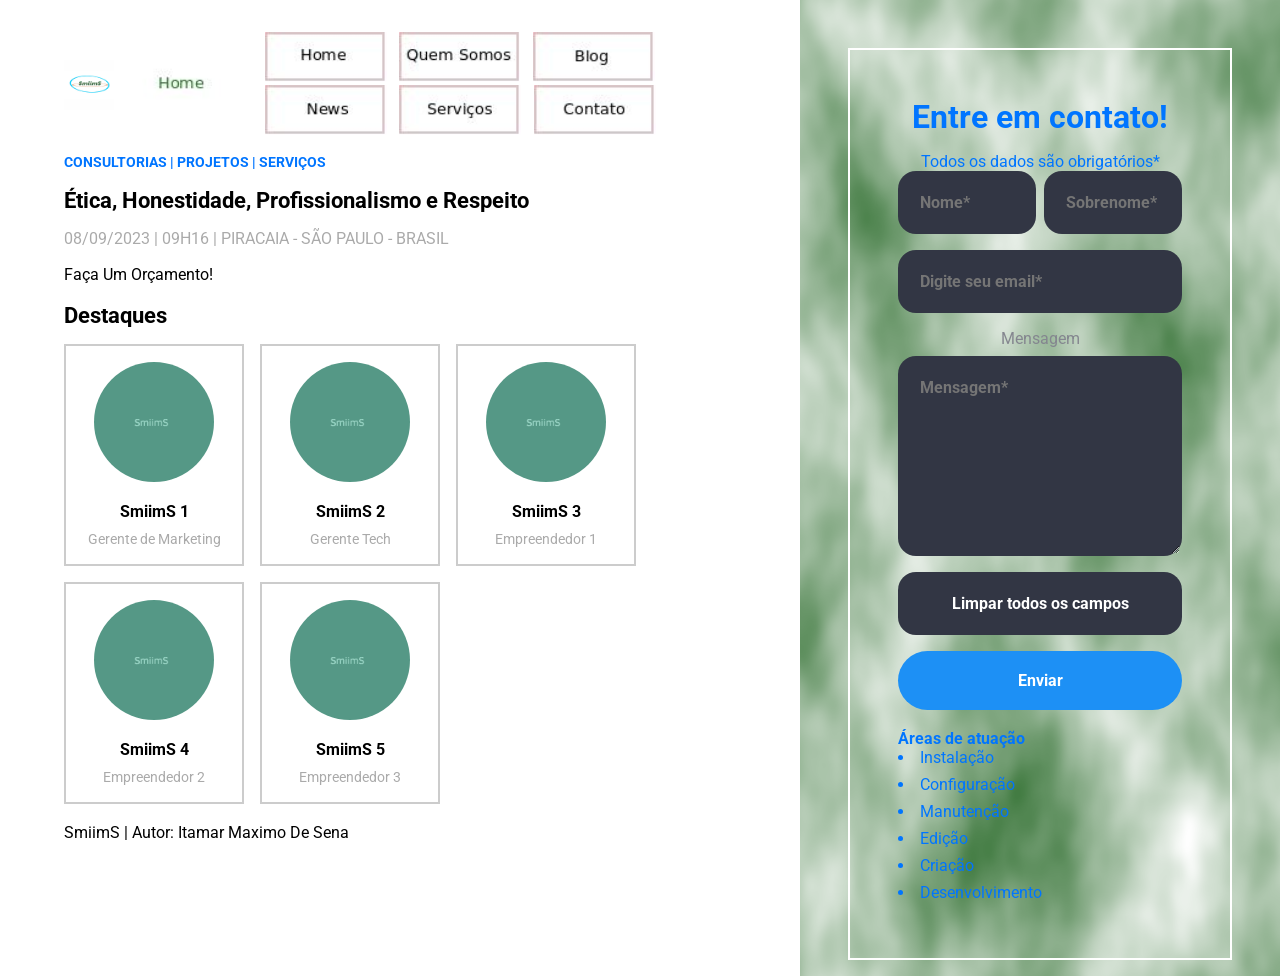
<file: index.html>
<!DOCTYPE html>
<html lang="en">
<head>
    <meta charset="UTF-8">
    <meta http-equiv="X-UA-Compatible" content="IE=edge" />
    <meta name="viewport" content="width=device-width, initial-scale=1.0">
    <title>SmiimS</title>
    <!--google fonts-->
    <link rel="preconnect" href="https://fonts.googleapis.com">
    <link rel="preconnect" href="https://fonts.gstatic.com" crossorigin>
    <link href="https://fonts.googleapis.com/css2?family=Roboto:ital,wght@0,100;0,300;0,400;0,500;0,700;0,900;1,100;1,300;1,400;1,500;1,700;1,900&display=swap" rel="stylesheet">
    <script src="javascript/app.js" async defer></script>
   

    <!--Chamando o css-->
    <link rel="stylesheet" href="css/styles.css">
</head>
<body>
    <div id="about-container">
        <div id="brand">
            <img src="./img/logo.jpg" alt="SmiimS">
            <div><img src="img/home.jpeg" alt=""></div>
            <div id="menu_pgs">
                
                <nav id="nav_menu">
                    <a id="padding" href="index.html"><img src="img/img_home.jpeg"/></a>
                    <a id="padding" href="quem_somos.html"><img src="img/img_quem_somos.jpeg"/></a>
                    <a id="padding" href="blog.html"><img src="img/img_blog.jpeg"/></a>
                    <a id="padding" href="news.html"><img src="img/img_news.jpeg"/></a>
                    <a id="padding" href="servicos.html"><img src="img/img_servicos.jpeg"/></a>
                    <a id="padding" href="contato.html"><img src="img/img_contato.jpeg"/></a>
                </nav>
                
            </div>
        </div>
        <p id="exclusive">Consultorias | Projetos | Serviços</p>
        <h2>Ética, Honestidade,  Profissionalismo e Respeito</h2>
        <p id="date"> 08/09/2023 | 09h16 | Piracaia - São Paulo - Brasil</p>
        <p id="description">Faça Um Orçamento!</p>
        <h4>Destaques</h4>
        <div id="users-container">
            <div class="user-card">
                <img src="img/user_1.jpg" alt="SmiimS 1">
                <p class="user-name">SmiimS 1</p>
                <p class="user-role">Gerente de Marketing</p>
            </div>
            <div class="user-card">
                <img src="img/user_2.jpg" alt="SmiimS 2">
                <p class="user-name">SmiimS 2</p>
                <p class="user-role">Gerente  Tech</p>
            </div>
            <div class="user-card">
                <img src="img/user_3.jpg" alt="SmiimS 3">
                <p class="user-name">SmiimS 3</p>
                <p class="user-role">Empreendedor 1</p>
            </div>
            <div class="user-card">
                <img src="img/user_3.jpg" alt="SmiimS 4">
                <p class="user-name">SmiimS 4</p>
                <p class="user-role">Empreendedor 2</p>
            </div>
            <div class="user-card">
                <img src="img/user_3.jpg" alt="SmiimS 5">
                <p class="user-name">SmiimS 5</p>
                <p class="user-role">Empreendedor 3</p>
            </div>
            
        </div>
        <div>
        <br>
        <footer><p>SmiimS | Autor: Itamar Maximo De Sena</p></footer> 
        <br>
        </div>
    </div>
    
      
    
    <div id="form-container">
        <div id="form-inner">
            <h3>Entre em contato!</h3>
            <p>Todos os dados são obrigatórios*</p>
            <form action="https://formsubmit.co/ajax/----@----.--.--"
            method="POST" data-form >
                <div id="name-container">
                    <input type="text" name="nome" id="nome" placeholder="Nome*" required/>
                    <input type="text" name="lastname" id="lastname" placeholder="Sobrenome*" required/>
                </div>
                <input type="email" name="email" id="email" placeholder="Digite seu email*" required/>
                <label for="mensagem">Mensagem</label>
                <textarea name="mensagem" id="mensagem" placeholder="Mensagem*" required></textarea>
                <input type="reset" name="limpar" value="Limpar todos os campos">
                <button type="submit" data-button>Enviar</button>
            </form>
            <br>
            <div id="benefits">
                <h4>Áreas de atuação</h4>
                <ul>
                    <li>Instalação</li>
                    <li>Configuração</li>
                    <li>Manutenção</li>
                    <li>Edição</li>
                    <li>Criação</li>
                    <li>Desenvolvimento</li>
                </ul>


            </div>



        </div>

    </div> 
</body>
</html>
</file>
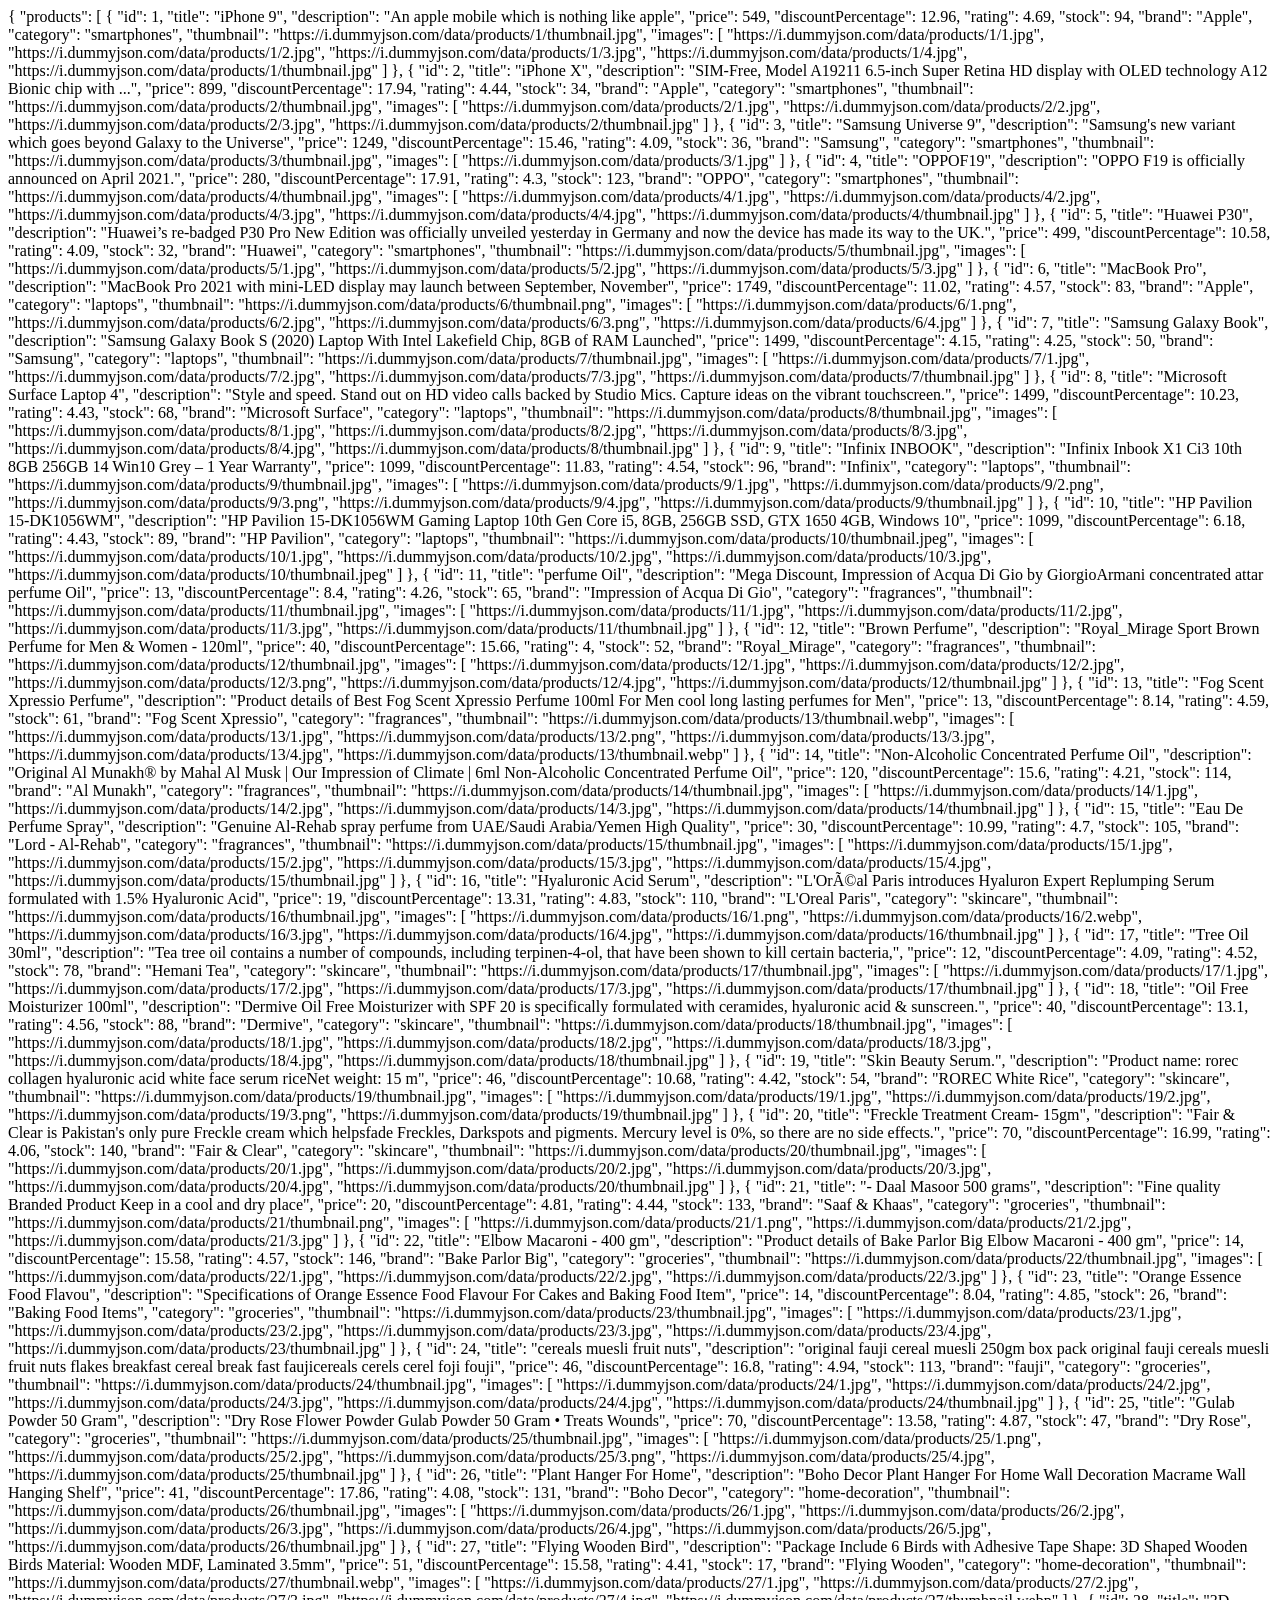
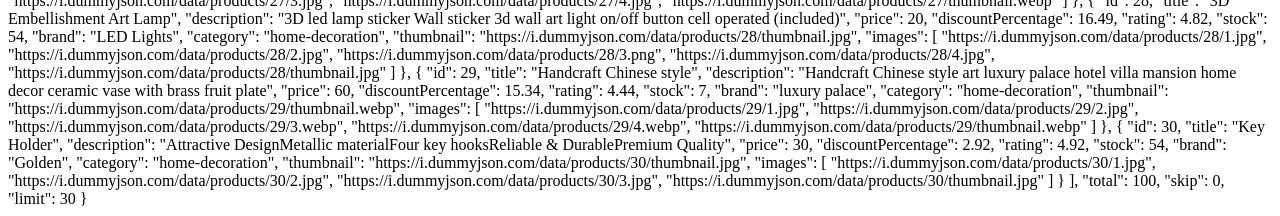
<file: .devcontainer/index.html>
<!DOCTYPE html>
<html lang="en">
<head>
    <meta charset="UTF-8">
    <meta name="viewport" content="width=device-width, initial-scale=1.0">
    <title>Document</title>
</head>
<body>
    {
        "products": [
            {
                "id": 1,
                "title": "iPhone 9",
                "description": "An apple mobile which is nothing like apple",
                "price": 549,
                "discountPercentage": 12.96,
                "rating": 4.69,
                "stock": 94,
                "brand": "Apple",
                "category": "smartphones",
                "thumbnail": "https://i.dummyjson.com/data/products/1/thumbnail.jpg",
                "images": [
                    "https://i.dummyjson.com/data/products/1/1.jpg",
                    "https://i.dummyjson.com/data/products/1/2.jpg",
                    "https://i.dummyjson.com/data/products/1/3.jpg",
                    "https://i.dummyjson.com/data/products/1/4.jpg",
                    "https://i.dummyjson.com/data/products/1/thumbnail.jpg"
                ]
            },
            {
                "id": 2,
                "title": "iPhone X",
                "description": "SIM-Free, Model A19211 6.5-inch Super Retina HD display with OLED technology A12 Bionic chip with ...",
                "price": 899,
                "discountPercentage": 17.94,
                "rating": 4.44,
                "stock": 34,
                "brand": "Apple",
                "category": "smartphones",
                "thumbnail": "https://i.dummyjson.com/data/products/2/thumbnail.jpg",
                "images": [
                    "https://i.dummyjson.com/data/products/2/1.jpg",
                    "https://i.dummyjson.com/data/products/2/2.jpg",
                    "https://i.dummyjson.com/data/products/2/3.jpg",
                    "https://i.dummyjson.com/data/products/2/thumbnail.jpg"
                ]
            },
            {
                "id": 3,
                "title": "Samsung Universe 9",
                "description": "Samsung's new variant which goes beyond Galaxy to the Universe",
                "price": 1249,
                "discountPercentage": 15.46,
                "rating": 4.09,
                "stock": 36,
                "brand": "Samsung",
                "category": "smartphones",
                "thumbnail": "https://i.dummyjson.com/data/products/3/thumbnail.jpg",
                "images": [
                    "https://i.dummyjson.com/data/products/3/1.jpg"
                ]
            },
            {
                "id": 4,
                "title": "OPPOF19",
                "description": "OPPO F19 is officially announced on April 2021.",
                "price": 280,
                "discountPercentage": 17.91,
                "rating": 4.3,
                "stock": 123,
                "brand": "OPPO",
                "category": "smartphones",
                "thumbnail": "https://i.dummyjson.com/data/products/4/thumbnail.jpg",
                "images": [
                    "https://i.dummyjson.com/data/products/4/1.jpg",
                    "https://i.dummyjson.com/data/products/4/2.jpg",
                    "https://i.dummyjson.com/data/products/4/3.jpg",
                    "https://i.dummyjson.com/data/products/4/4.jpg",
                    "https://i.dummyjson.com/data/products/4/thumbnail.jpg"
                ]
            },
            {
                "id": 5,
                "title": "Huawei P30",
                "description": "Huawei’s re-badged P30 Pro New Edition was officially unveiled yesterday in Germany and now the device has made its way to the UK.",
                "price": 499,
                "discountPercentage": 10.58,
                "rating": 4.09,
                "stock": 32,
                "brand": "Huawei",
                "category": "smartphones",
                "thumbnail": "https://i.dummyjson.com/data/products/5/thumbnail.jpg",
                "images": [
                    "https://i.dummyjson.com/data/products/5/1.jpg",
                    "https://i.dummyjson.com/data/products/5/2.jpg",
                    "https://i.dummyjson.com/data/products/5/3.jpg"
                ]
            },
            {
                "id": 6,
                "title": "MacBook Pro",
                "description": "MacBook Pro 2021 with mini-LED display may launch between September, November",
                "price": 1749,
                "discountPercentage": 11.02,
                "rating": 4.57,
                "stock": 83,
                "brand": "Apple",
                "category": "laptops",
                "thumbnail": "https://i.dummyjson.com/data/products/6/thumbnail.png",
                "images": [
                    "https://i.dummyjson.com/data/products/6/1.png",
                    "https://i.dummyjson.com/data/products/6/2.jpg",
                    "https://i.dummyjson.com/data/products/6/3.png",
                    "https://i.dummyjson.com/data/products/6/4.jpg"
                ]
            },
            {
                "id": 7,
                "title": "Samsung Galaxy Book",
                "description": "Samsung Galaxy Book S (2020) Laptop With Intel Lakefield Chip, 8GB of RAM Launched",
                "price": 1499,
                "discountPercentage": 4.15,
                "rating": 4.25,
                "stock": 50,
                "brand": "Samsung",
                "category": "laptops",
                "thumbnail": "https://i.dummyjson.com/data/products/7/thumbnail.jpg",
                "images": [
                    "https://i.dummyjson.com/data/products/7/1.jpg",
                    "https://i.dummyjson.com/data/products/7/2.jpg",
                    "https://i.dummyjson.com/data/products/7/3.jpg",
                    "https://i.dummyjson.com/data/products/7/thumbnail.jpg"
                ]
            },
            {
                "id": 8,
                "title": "Microsoft Surface Laptop 4",
                "description": "Style and speed. Stand out on HD video calls backed by Studio Mics. Capture ideas on the vibrant touchscreen.",
                "price": 1499,
                "discountPercentage": 10.23,
                "rating": 4.43,
                "stock": 68,
                "brand": "Microsoft Surface",
                "category": "laptops",
                "thumbnail": "https://i.dummyjson.com/data/products/8/thumbnail.jpg",
                "images": [
                    "https://i.dummyjson.com/data/products/8/1.jpg",
                    "https://i.dummyjson.com/data/products/8/2.jpg",
                    "https://i.dummyjson.com/data/products/8/3.jpg",
                    "https://i.dummyjson.com/data/products/8/4.jpg",
                    "https://i.dummyjson.com/data/products/8/thumbnail.jpg"
                ]
            },
            {
                "id": 9,
                "title": "Infinix INBOOK",
                "description": "Infinix Inbook X1 Ci3 10th 8GB 256GB 14 Win10 Grey – 1 Year Warranty",
                "price": 1099,
                "discountPercentage": 11.83,
                "rating": 4.54,
                "stock": 96,
                "brand": "Infinix",
                "category": "laptops",
                "thumbnail": "https://i.dummyjson.com/data/products/9/thumbnail.jpg",
                "images": [
                    "https://i.dummyjson.com/data/products/9/1.jpg",
                    "https://i.dummyjson.com/data/products/9/2.png",
                    "https://i.dummyjson.com/data/products/9/3.png",
                    "https://i.dummyjson.com/data/products/9/4.jpg",
                    "https://i.dummyjson.com/data/products/9/thumbnail.jpg"
                ]
            },
            {
                "id": 10,
                "title": "HP Pavilion 15-DK1056WM",
                "description": "HP Pavilion 15-DK1056WM Gaming Laptop 10th Gen Core i5, 8GB, 256GB SSD, GTX 1650 4GB, Windows 10",
                "price": 1099,
                "discountPercentage": 6.18,
                "rating": 4.43,
                "stock": 89,
                "brand": "HP Pavilion",
                "category": "laptops",
                "thumbnail": "https://i.dummyjson.com/data/products/10/thumbnail.jpeg",
                "images": [
                    "https://i.dummyjson.com/data/products/10/1.jpg",
                    "https://i.dummyjson.com/data/products/10/2.jpg",
                    "https://i.dummyjson.com/data/products/10/3.jpg",
                    "https://i.dummyjson.com/data/products/10/thumbnail.jpeg"
                ]
            },
            {
                "id": 11,
                "title": "perfume Oil",
                "description": "Mega Discount, Impression of Acqua Di Gio by GiorgioArmani concentrated attar perfume Oil",
                "price": 13,
                "discountPercentage": 8.4,
                "rating": 4.26,
                "stock": 65,
                "brand": "Impression of Acqua Di Gio",
                "category": "fragrances",
                "thumbnail": "https://i.dummyjson.com/data/products/11/thumbnail.jpg",
                "images": [
                    "https://i.dummyjson.com/data/products/11/1.jpg",
                    "https://i.dummyjson.com/data/products/11/2.jpg",
                    "https://i.dummyjson.com/data/products/11/3.jpg",
                    "https://i.dummyjson.com/data/products/11/thumbnail.jpg"
                ]
            },
            {
                "id": 12,
                "title": "Brown Perfume",
                "description": "Royal_Mirage Sport Brown Perfume for Men & Women - 120ml",
                "price": 40,
                "discountPercentage": 15.66,
                "rating": 4,
                "stock": 52,
                "brand": "Royal_Mirage",
                "category": "fragrances",
                "thumbnail": "https://i.dummyjson.com/data/products/12/thumbnail.jpg",
                "images": [
                    "https://i.dummyjson.com/data/products/12/1.jpg",
                    "https://i.dummyjson.com/data/products/12/2.jpg",
                    "https://i.dummyjson.com/data/products/12/3.png",
                    "https://i.dummyjson.com/data/products/12/4.jpg",
                    "https://i.dummyjson.com/data/products/12/thumbnail.jpg"
                ]
            },
            {
                "id": 13,
                "title": "Fog Scent Xpressio Perfume",
                "description": "Product details of Best Fog Scent Xpressio Perfume 100ml For Men cool long lasting perfumes for Men",
                "price": 13,
                "discountPercentage": 8.14,
                "rating": 4.59,
                "stock": 61,
                "brand": "Fog Scent Xpressio",
                "category": "fragrances",
                "thumbnail": "https://i.dummyjson.com/data/products/13/thumbnail.webp",
                "images": [
                    "https://i.dummyjson.com/data/products/13/1.jpg",
                    "https://i.dummyjson.com/data/products/13/2.png",
                    "https://i.dummyjson.com/data/products/13/3.jpg",
                    "https://i.dummyjson.com/data/products/13/4.jpg",
                    "https://i.dummyjson.com/data/products/13/thumbnail.webp"
                ]
            },
            {
                "id": 14,
                "title": "Non-Alcoholic Concentrated Perfume Oil",
                "description": "Original Al Munakh® by Mahal Al Musk | Our Impression of Climate | 6ml Non-Alcoholic Concentrated Perfume Oil",
                "price": 120,
                "discountPercentage": 15.6,
                "rating": 4.21,
                "stock": 114,
                "brand": "Al Munakh",
                "category": "fragrances",
                "thumbnail": "https://i.dummyjson.com/data/products/14/thumbnail.jpg",
                "images": [
                    "https://i.dummyjson.com/data/products/14/1.jpg",
                    "https://i.dummyjson.com/data/products/14/2.jpg",
                    "https://i.dummyjson.com/data/products/14/3.jpg",
                    "https://i.dummyjson.com/data/products/14/thumbnail.jpg"
                ]
            },
            {
                "id": 15,
                "title": "Eau De Perfume Spray",
                "description": "Genuine  Al-Rehab spray perfume from UAE/Saudi Arabia/Yemen High Quality",
                "price": 30,
                "discountPercentage": 10.99,
                "rating": 4.7,
                "stock": 105,
                "brand": "Lord - Al-Rehab",
                "category": "fragrances",
                "thumbnail": "https://i.dummyjson.com/data/products/15/thumbnail.jpg",
                "images": [
                    "https://i.dummyjson.com/data/products/15/1.jpg",
                    "https://i.dummyjson.com/data/products/15/2.jpg",
                    "https://i.dummyjson.com/data/products/15/3.jpg",
                    "https://i.dummyjson.com/data/products/15/4.jpg",
                    "https://i.dummyjson.com/data/products/15/thumbnail.jpg"
                ]
            },
            {
                "id": 16,
                "title": "Hyaluronic Acid Serum",
                "description": "L'OrÃ©al Paris introduces Hyaluron Expert Replumping Serum formulated with 1.5% Hyaluronic Acid",
                "price": 19,
                "discountPercentage": 13.31,
                "rating": 4.83,
                "stock": 110,
                "brand": "L'Oreal Paris",
                "category": "skincare",
                "thumbnail": "https://i.dummyjson.com/data/products/16/thumbnail.jpg",
                "images": [
                    "https://i.dummyjson.com/data/products/16/1.png",
                    "https://i.dummyjson.com/data/products/16/2.webp",
                    "https://i.dummyjson.com/data/products/16/3.jpg",
                    "https://i.dummyjson.com/data/products/16/4.jpg",
                    "https://i.dummyjson.com/data/products/16/thumbnail.jpg"
                ]
            },
            {
                "id": 17,
                "title": "Tree Oil 30ml",
                "description": "Tea tree oil contains a number of compounds, including terpinen-4-ol, that have been shown to kill certain bacteria,",
                "price": 12,
                "discountPercentage": 4.09,
                "rating": 4.52,
                "stock": 78,
                "brand": "Hemani Tea",
                "category": "skincare",
                "thumbnail": "https://i.dummyjson.com/data/products/17/thumbnail.jpg",
                "images": [
                    "https://i.dummyjson.com/data/products/17/1.jpg",
                    "https://i.dummyjson.com/data/products/17/2.jpg",
                    "https://i.dummyjson.com/data/products/17/3.jpg",
                    "https://i.dummyjson.com/data/products/17/thumbnail.jpg"
                ]
            },
            {
                "id": 18,
                "title": "Oil Free Moisturizer 100ml",
                "description": "Dermive Oil Free Moisturizer with SPF 20 is specifically formulated with ceramides, hyaluronic acid & sunscreen.",
                "price": 40,
                "discountPercentage": 13.1,
                "rating": 4.56,
                "stock": 88,
                "brand": "Dermive",
                "category": "skincare",
                "thumbnail": "https://i.dummyjson.com/data/products/18/thumbnail.jpg",
                "images": [
                    "https://i.dummyjson.com/data/products/18/1.jpg",
                    "https://i.dummyjson.com/data/products/18/2.jpg",
                    "https://i.dummyjson.com/data/products/18/3.jpg",
                    "https://i.dummyjson.com/data/products/18/4.jpg",
                    "https://i.dummyjson.com/data/products/18/thumbnail.jpg"
                ]
            },
            {
                "id": 19,
                "title": "Skin Beauty Serum.",
                "description": "Product name: rorec collagen hyaluronic acid white face serum riceNet weight: 15 m",
                "price": 46,
                "discountPercentage": 10.68,
                "rating": 4.42,
                "stock": 54,
                "brand": "ROREC White Rice",
                "category": "skincare",
                "thumbnail": "https://i.dummyjson.com/data/products/19/thumbnail.jpg",
                "images": [
                    "https://i.dummyjson.com/data/products/19/1.jpg",
                    "https://i.dummyjson.com/data/products/19/2.jpg",
                    "https://i.dummyjson.com/data/products/19/3.png",
                    "https://i.dummyjson.com/data/products/19/thumbnail.jpg"
                ]
            },
            {
                "id": 20,
                "title": "Freckle Treatment Cream- 15gm",
                "description": "Fair & Clear is Pakistan's only pure Freckle cream which helpsfade Freckles, Darkspots and pigments. Mercury level is 0%, so there are no side effects.",
                "price": 70,
                "discountPercentage": 16.99,
                "rating": 4.06,
                "stock": 140,
                "brand": "Fair & Clear",
                "category": "skincare",
                "thumbnail": "https://i.dummyjson.com/data/products/20/thumbnail.jpg",
                "images": [
                    "https://i.dummyjson.com/data/products/20/1.jpg",
                    "https://i.dummyjson.com/data/products/20/2.jpg",
                    "https://i.dummyjson.com/data/products/20/3.jpg",
                    "https://i.dummyjson.com/data/products/20/4.jpg",
                    "https://i.dummyjson.com/data/products/20/thumbnail.jpg"
                ]
            },
            {
                "id": 21,
                "title": "- Daal Masoor 500 grams",
                "description": "Fine quality Branded Product Keep in a cool and dry place",
                "price": 20,
                "discountPercentage": 4.81,
                "rating": 4.44,
                "stock": 133,
                "brand": "Saaf & Khaas",
                "category": "groceries",
                "thumbnail": "https://i.dummyjson.com/data/products/21/thumbnail.png",
                "images": [
                    "https://i.dummyjson.com/data/products/21/1.png",
                    "https://i.dummyjson.com/data/products/21/2.jpg",
                    "https://i.dummyjson.com/data/products/21/3.jpg"
                ]
            },
            {
                "id": 22,
                "title": "Elbow Macaroni - 400 gm",
                "description": "Product details of Bake Parlor Big Elbow Macaroni - 400 gm",
                "price": 14,
                "discountPercentage": 15.58,
                "rating": 4.57,
                "stock": 146,
                "brand": "Bake Parlor Big",
                "category": "groceries",
                "thumbnail": "https://i.dummyjson.com/data/products/22/thumbnail.jpg",
                "images": [
                    "https://i.dummyjson.com/data/products/22/1.jpg",
                    "https://i.dummyjson.com/data/products/22/2.jpg",
                    "https://i.dummyjson.com/data/products/22/3.jpg"
                ]
            },
            {
                "id": 23,
                "title": "Orange Essence Food Flavou",
                "description": "Specifications of Orange Essence Food Flavour For Cakes and Baking Food Item",
                "price": 14,
                "discountPercentage": 8.04,
                "rating": 4.85,
                "stock": 26,
                "brand": "Baking Food Items",
                "category": "groceries",
                "thumbnail": "https://i.dummyjson.com/data/products/23/thumbnail.jpg",
                "images": [
                    "https://i.dummyjson.com/data/products/23/1.jpg",
                    "https://i.dummyjson.com/data/products/23/2.jpg",
                    "https://i.dummyjson.com/data/products/23/3.jpg",
                    "https://i.dummyjson.com/data/products/23/4.jpg",
                    "https://i.dummyjson.com/data/products/23/thumbnail.jpg"
                ]
            },
            {
                "id": 24,
                "title": "cereals muesli fruit nuts",
                "description": "original fauji cereal muesli 250gm box pack original fauji cereals muesli fruit nuts flakes breakfast cereal break fast faujicereals cerels cerel foji fouji",
                "price": 46,
                "discountPercentage": 16.8,
                "rating": 4.94,
                "stock": 113,
                "brand": "fauji",
                "category": "groceries",
                "thumbnail": "https://i.dummyjson.com/data/products/24/thumbnail.jpg",
                "images": [
                    "https://i.dummyjson.com/data/products/24/1.jpg",
                    "https://i.dummyjson.com/data/products/24/2.jpg",
                    "https://i.dummyjson.com/data/products/24/3.jpg",
                    "https://i.dummyjson.com/data/products/24/4.jpg",
                    "https://i.dummyjson.com/data/products/24/thumbnail.jpg"
                ]
            },
            {
                "id": 25,
                "title": "Gulab Powder 50 Gram",
                "description": "Dry Rose Flower Powder Gulab Powder 50 Gram • Treats Wounds",
                "price": 70,
                "discountPercentage": 13.58,
                "rating": 4.87,
                "stock": 47,
                "brand": "Dry Rose",
                "category": "groceries",
                "thumbnail": "https://i.dummyjson.com/data/products/25/thumbnail.jpg",
                "images": [
                    "https://i.dummyjson.com/data/products/25/1.png",
                    "https://i.dummyjson.com/data/products/25/2.jpg",
                    "https://i.dummyjson.com/data/products/25/3.png",
                    "https://i.dummyjson.com/data/products/25/4.jpg",
                    "https://i.dummyjson.com/data/products/25/thumbnail.jpg"
                ]
            },
            {
                "id": 26,
                "title": "Plant Hanger For Home",
                "description": "Boho Decor Plant Hanger For Home Wall Decoration Macrame Wall Hanging Shelf",
                "price": 41,
                "discountPercentage": 17.86,
                "rating": 4.08,
                "stock": 131,
                "brand": "Boho Decor",
                "category": "home-decoration",
                "thumbnail": "https://i.dummyjson.com/data/products/26/thumbnail.jpg",
                "images": [
                    "https://i.dummyjson.com/data/products/26/1.jpg",
                    "https://i.dummyjson.com/data/products/26/2.jpg",
                    "https://i.dummyjson.com/data/products/26/3.jpg",
                    "https://i.dummyjson.com/data/products/26/4.jpg",
                    "https://i.dummyjson.com/data/products/26/5.jpg",
                    "https://i.dummyjson.com/data/products/26/thumbnail.jpg"
                ]
            },
            {
                "id": 27,
                "title": "Flying Wooden Bird",
                "description": "Package Include 6 Birds with Adhesive Tape Shape: 3D Shaped Wooden Birds Material: Wooden MDF, Laminated 3.5mm",
                "price": 51,
                "discountPercentage": 15.58,
                "rating": 4.41,
                "stock": 17,
                "brand": "Flying Wooden",
                "category": "home-decoration",
                "thumbnail": "https://i.dummyjson.com/data/products/27/thumbnail.webp",
                "images": [
                    "https://i.dummyjson.com/data/products/27/1.jpg",
                    "https://i.dummyjson.com/data/products/27/2.jpg",
                    "https://i.dummyjson.com/data/products/27/3.jpg",
                    "https://i.dummyjson.com/data/products/27/4.jpg",
                    "https://i.dummyjson.com/data/products/27/thumbnail.webp"
                ]
            },
            {
                "id": 28,
                "title": "3D Embellishment Art Lamp",
                "description": "3D led lamp sticker Wall sticker 3d wall art light on/off button  cell operated (included)",
                "price": 20,
                "discountPercentage": 16.49,
                "rating": 4.82,
                "stock": 54,
                "brand": "LED Lights",
                "category": "home-decoration",
                "thumbnail": "https://i.dummyjson.com/data/products/28/thumbnail.jpg",
                "images": [
                    "https://i.dummyjson.com/data/products/28/1.jpg",
                    "https://i.dummyjson.com/data/products/28/2.jpg",
                    "https://i.dummyjson.com/data/products/28/3.png",
                    "https://i.dummyjson.com/data/products/28/4.jpg",
                    "https://i.dummyjson.com/data/products/28/thumbnail.jpg"
                ]
            },
            {
                "id": 29,
                "title": "Handcraft Chinese style",
                "description": "Handcraft Chinese style art luxury palace hotel villa mansion home decor ceramic vase with brass fruit plate",
                "price": 60,
                "discountPercentage": 15.34,
                "rating": 4.44,
                "stock": 7,
                "brand": "luxury palace",
                "category": "home-decoration",
                "thumbnail": "https://i.dummyjson.com/data/products/29/thumbnail.webp",
                "images": [
                    "https://i.dummyjson.com/data/products/29/1.jpg",
                    "https://i.dummyjson.com/data/products/29/2.jpg",
                    "https://i.dummyjson.com/data/products/29/3.webp",
                    "https://i.dummyjson.com/data/products/29/4.webp",
                    "https://i.dummyjson.com/data/products/29/thumbnail.webp"
                ]
            },
            {
                "id": 30,
                "title": "Key Holder",
                "description": "Attractive DesignMetallic materialFour key hooksReliable & DurablePremium Quality",
                "price": 30,
                "discountPercentage": 2.92,
                "rating": 4.92,
                "stock": 54,
                "brand": "Golden",
                "category": "home-decoration",
                "thumbnail": "https://i.dummyjson.com/data/products/30/thumbnail.jpg",
                "images": [
                    "https://i.dummyjson.com/data/products/30/1.jpg",
                    "https://i.dummyjson.com/data/products/30/2.jpg",
                    "https://i.dummyjson.com/data/products/30/3.jpg",
                    "https://i.dummyjson.com/data/products/30/thumbnail.jpg"
                ]
            }
        ],
        "total": 100,
        "skip": 0,
        "limit": 30
    }
    
</body>
</html>
</file>
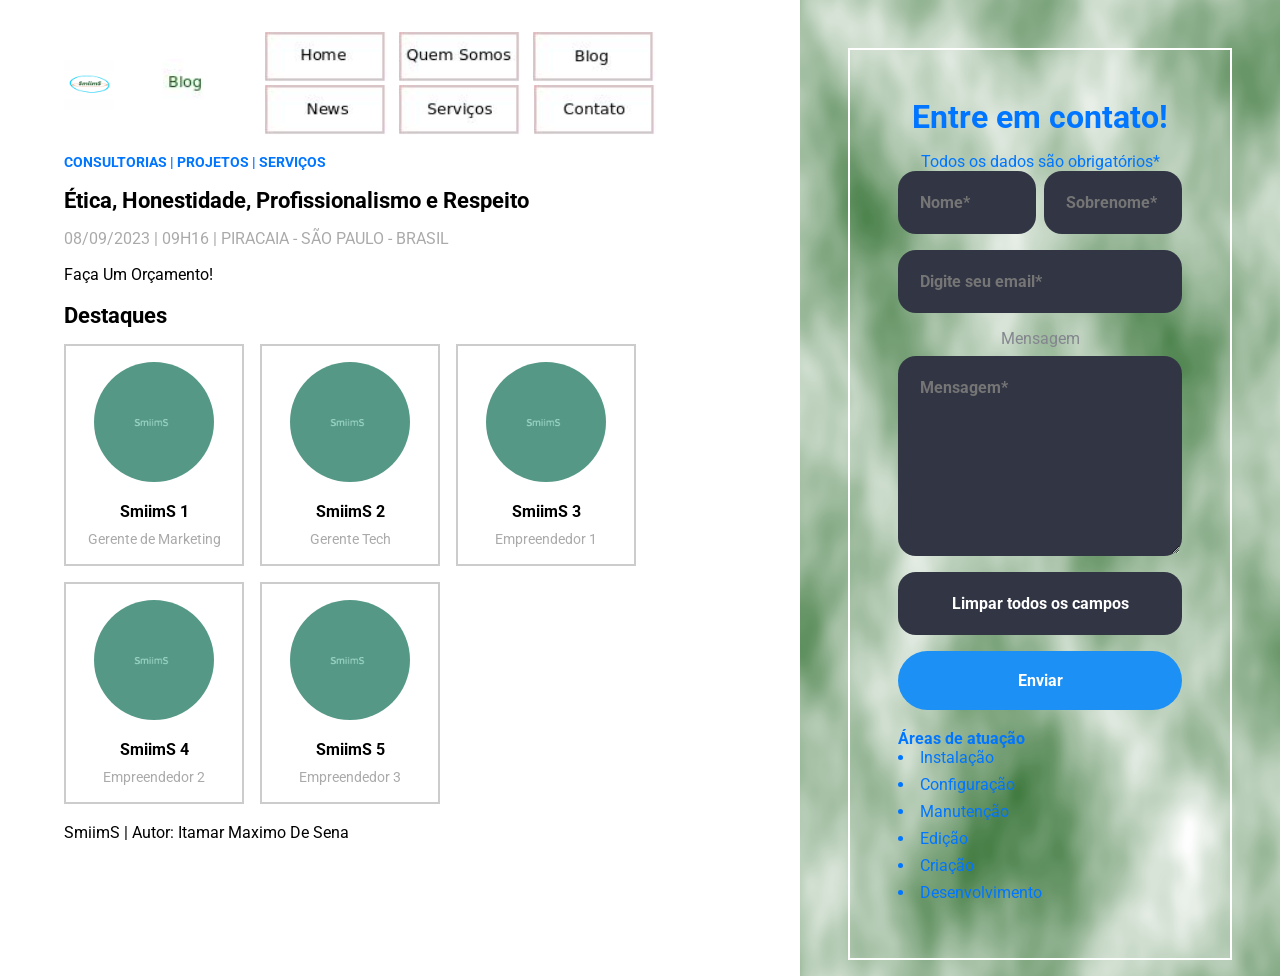
<file: blog.html>
<!DOCTYPE html>
<html lang="en">
<head>
    <meta charset="UTF-8">
    <meta http-equiv="X-UA-Compatible" content="IE=edge" />
    <meta name="viewport" content="width=device-width, initial-scale=1.0">
    <title>SmiimS</title>
    <!--google fonts-->
    <link rel="preconnect" href="https://fonts.googleapis.com">
    <link rel="preconnect" href="https://fonts.gstatic.com" crossorigin>
    <link href="https://fonts.googleapis.com/css2?family=Roboto:ital,wght@0,100;0,300;0,400;0,500;0,700;0,900;1,100;1,300;1,400;1,500;1,700;1,900&display=swap" rel="stylesheet">
    <script src="javascript/app.js" defer></script>
   

    <!--Chamando o css-->
    <link rel="stylesheet" href="css/styles.css">
</head>
<body>
    <div id="about-container">
        <div id="brand">
            <img src="./img/logo.jpg" alt="SmiimS">
            <div><img src="img/blog.jpeg" alt=""></div>
            <div id="menu_pgs">
                
                <nav id="nav_menu">
                    <a id="padding" href="index.html"><img src="img/img_home.jpeg"/></a>
                    <a id="padding" href="quem_somos.html"><img src="img/img_quem_somos.jpeg"/></a>
                    <a id="padding" href="blog.html"><img src="img/img_blog.jpeg"/></a>
                    <a id="padding" href="news.html"><img src="img/img_news.jpeg"/></a>
                    <a id="padding" href="servicos.html"><img src="img/img_servicos.jpeg"/></a>
                    <a id="padding" href="contato.html"><img src="img/img_contato.jpeg"/></a>
                </nav>
                
            </div>
        </div>
        <p id="exclusive">Consultorias | Projetos | Serviços</p>
        <h2>Ética, Honestidade,  Profissionalismo e Respeito</h2>
        <p id="date"> 08/09/2023 | 09h16 | Piracaia - São Paulo - Brasil</p>
        <p id="description">Faça Um Orçamento!</p>
        <h4>Destaques</h4>
        <div id="users-container">
            <div class="user-card">
                <img src="img/user_1.jpg" alt="SmiimS 1">
                <p class="user-name">SmiimS 1</p>
                <p class="user-role">Gerente de Marketing</p>
            </div>
            <div class="user-card">
                <img src="img/user_2.jpg" alt="SmiimS 2">
                <p class="user-name">SmiimS 2</p>
                <p class="user-role">Gerente  Tech</p>
            </div>
            <div class="user-card">
                <img src="img/user_3.jpg" alt="SmiimS 3">
                <p class="user-name">SmiimS 3</p>
                <p class="user-role">Empreendedor 1</p>
            </div>
            <div class="user-card">
                <img src="img/user_3.jpg" alt="SmiimS 4">
                <p class="user-name">SmiimS 4</p>
                <p class="user-role">Empreendedor 2</p>
            </div>
            <div class="user-card">
                <img src="img/user_3.jpg" alt="SmiimS 5">
                <p class="user-name">SmiimS 5</p>
                <p class="user-role">Empreendedor 3</p>
            </div>
            
        </div>
        <div>
          <br>
          <footer><p>SmiimS | Autor: Itamar Maximo De Sena</p></footer> 
          <br>
          </div> 
    </div>
    
      
    
    <div id="form-container">
        <div id="form-inner">
            <h3>Entre em contato!</h3>
            <p>Todos os dados são obrigatórios*</p>
            <form action="https://formsubmit.co/ajax/smiims@smiims.com.br"
            method="POST" data-form >
                <div id="name-container">
                    <input type="text" name="nome" id="nome" placeholder="Nome*" required/>
                    <input type="text" name="lastname" id="lastname" placeholder="Sobrenome*" required/>
                </div>
                <input type="email" name="email" id="email" placeholder="Digite seu email*" required/>
                <label for="mensagem">Mensagem</label>
                <textarea name="mensagem" id="mensagem" placeholder="Mensagem*" required></textarea>
                <input type="reset" name="limpar" value="Limpar todos os campos">
                <button type="submit" data-button>Enviar</button>
                
            </form>
            <br>
            <div id="benefits">
                <h4>Áreas de atuação</h4>
                <ul>
                    <li>Instalação</li>
                    <li>Configuração</li>
                    <li>Manutenção</li>
                    <li>Edição</li>
                    <li>Criação</li>
                    <li>Desenvolvimento</li>
                </ul>


            </div>



        </div>

    </div> 
</body>
</html>
</file>
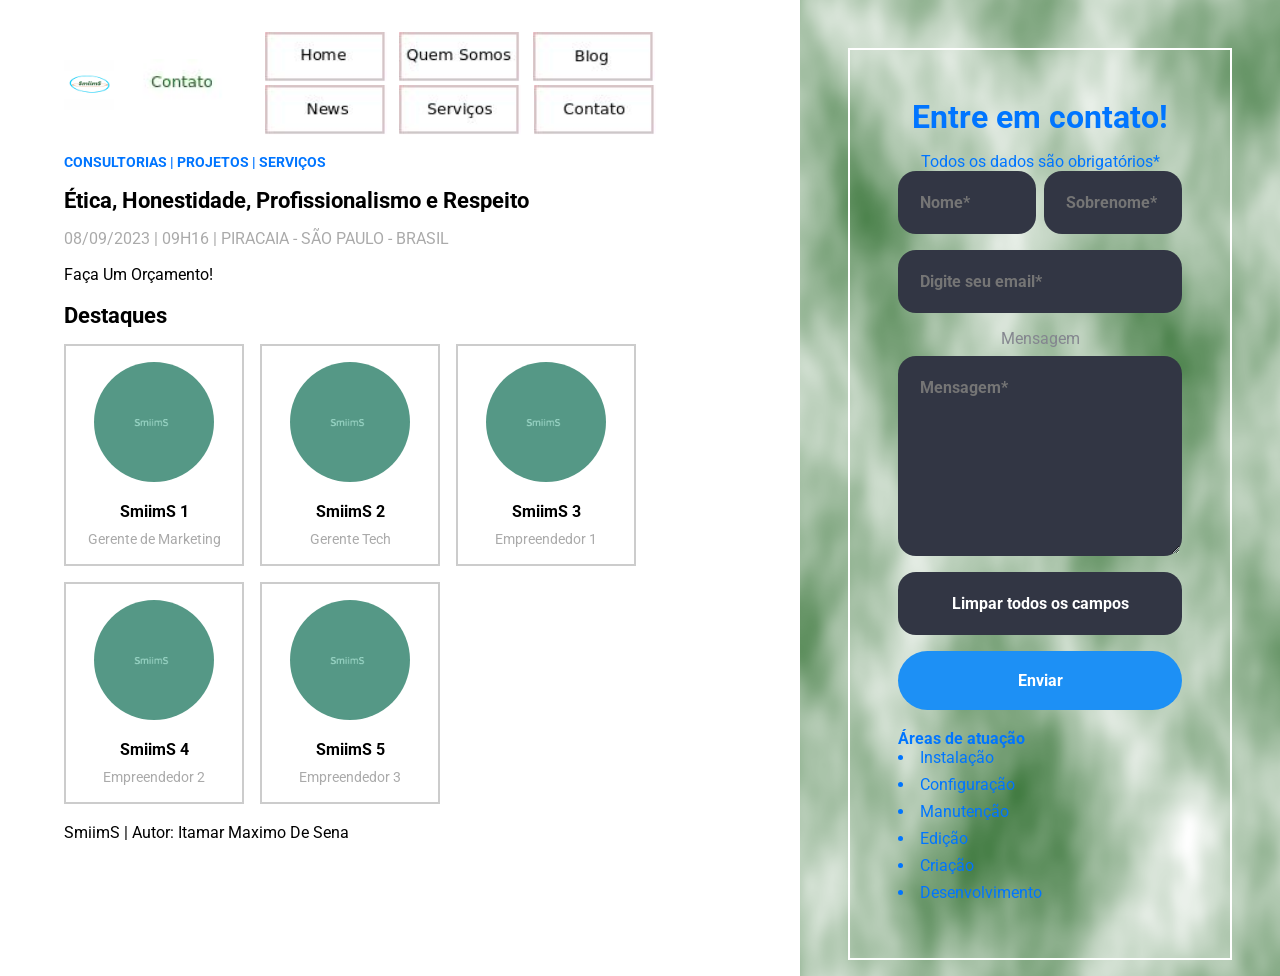
<file: contato.html>
<!DOCTYPE html>
<html lang="en">
<head>
    <meta charset="UTF-8">
    <meta http-equiv="X-UA-Compatible" content="IE=edge" />
    <meta name="viewport" content="width=device-width, initial-scale=1.0">
    <title>SmiimS</title>
    <!--google fonts-->
    <link rel="preconnect" href="https://fonts.googleapis.com">
    <link rel="preconnect" href="https://fonts.gstatic.com" crossorigin>
    <link href="https://fonts.googleapis.com/css2?family=Roboto:ital,wght@0,100;0,300;0,400;0,500;0,700;0,900;1,100;1,300;1,400;1,500;1,700;1,900&display=swap" rel="stylesheet">
    <script src="javascript/app.js" defer></script>
   

    <!--Chamando o css-->
    <link rel="stylesheet" href="css/styles.css">
</head>
<body>
    <div id="about-container">
        <div id="brand">
            <img src="./img/logo.jpg" alt="SmiimS">
            <div><img src="img/contato.jpeg" alt=""></div>
            <div id="menu_pgs">
                
                <nav id="nav_menu">
                    <a id="padding" href="index.html"><img src="img/img_home.jpeg"/></a>
                    <a id="padding" href="quem_somos.html"><img src="img/img_quem_somos.jpeg"/></a>
                    <a id="padding" href="blog.html"><img src="img/img_blog.jpeg"/></a>
                    <a id="padding" href="news.html"><img src="img/img_news.jpeg"/></a>
                    <a id="padding" href="servicos.html"><img src="img/img_servicos.jpeg"/></a>
                    <a id="padding" href="contato.html"><img src="img/img_contato.jpeg"/></a>
                </nav>
                
            </div>
        </div>
        <p id="exclusive">Consultorias | Projetos | Serviços</p>
        <h2>Ética, Honestidade,  Profissionalismo e Respeito</h2>
        <p id="date"> 08/09/2023 | 09h16 | Piracaia - São Paulo - Brasil</p>
        <p id="description">Faça Um Orçamento!</p>
        <h4>Destaques</h4>
        <div id="users-container">
            <div class="user-card">
                <img src="img/user_1.jpg" alt="SmiimS 1">
                <p class="user-name">SmiimS 1</p>
                <p class="user-role">Gerente de Marketing</p>
            </div>
            <div class="user-card">
                <img src="img/user_2.jpg" alt="SmiimS 2">
                <p class="user-name">SmiimS 2</p>
                <p class="user-role">Gerente  Tech</p>
            </div>
            <div class="user-card">
                <img src="img/user_3.jpg" alt="SmiimS 3">
                <p class="user-name">SmiimS 3</p>
                <p class="user-role">Empreendedor 1</p>
            </div>
            <div class="user-card">
                <img src="img/user_3.jpg" alt="SmiimS 4">
                <p class="user-name">SmiimS 4</p>
                <p class="user-role">Empreendedor 2</p>
            </div>
            <div class="user-card">
                <img src="img/user_3.jpg" alt="SmiimS 5">
                <p class="user-name">SmiimS 5</p>
                <p class="user-role">Empreendedor 3</p>
            </div>
            
        </div>
        <div>
          <br>
          <footer><p>SmiimS | Autor: Itamar Maximo De Sena</p></footer> 
          <br>
          </div> 
    </div>
    
      
    
    <div id="form-container">
        <div id="form-inner">
            <h3>Entre em contato!</h3>
            <p>Todos os dados são obrigatórios*</p>
            <form action="https://formsubmit.co/ajax/smiims@smiims.com.br"
            method="POST" data-form >
                <div id="name-container">
                    <input type="text" name="nome" id="nome" placeholder="Nome*" required/>
                    <input type="text" name="lastname" id="lastname" placeholder="Sobrenome*" required/>
                </div>
                <input type="email" name="email" id="email" placeholder="Digite seu email*" required/>
                <label for="mensagem">Mensagem</label>
                <textarea name="mensagem" id="mensagem" placeholder="Mensagem*" required></textarea>
                <input type="reset" name="limpar" value="Limpar todos os campos">
                <button type="submit" data-button>Enviar</button>
                
            </form>
            <br>
            <div id="benefits">
                <h4>Áreas de atuação</h4>
                <ul>
                    <li>Instalação</li>
                    <li>Configuração</li>
                    <li>Manutenção</li>
                    <li>Edição</li>
                    <li>Criação</li>
                    <li>Desenvolvimento</li>
                </ul>


            </div>



        </div>

    </div> 
</body>
</html>
</file>
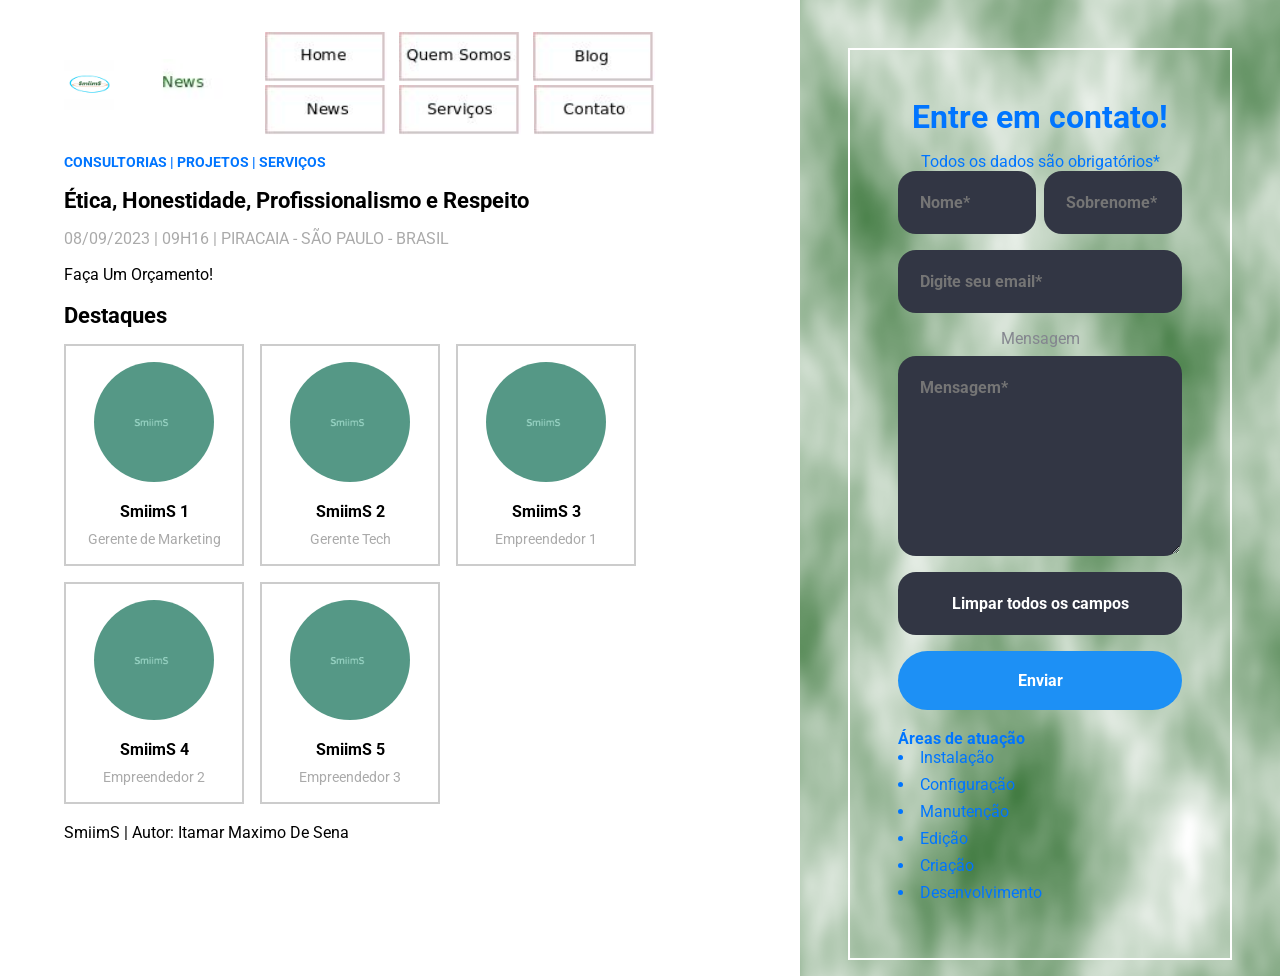
<file: news.html>
<!DOCTYPE html>
<html lang="en">
<head>
    <meta charset="UTF-8">
    <meta http-equiv="X-UA-Compatible" content="IE=edge" />
    <meta name="viewport" content="width=device-width, initial-scale=1.0">
    <title>SmiimS</title>
    <!--google fonts-->
    <link rel="preconnect" href="https://fonts.googleapis.com">
    <link rel="preconnect" href="https://fonts.gstatic.com" crossorigin>
    <link href="https://fonts.googleapis.com/css2?family=Roboto:ital,wght@0,100;0,300;0,400;0,500;0,700;0,900;1,100;1,300;1,400;1,500;1,700;1,900&display=swap" rel="stylesheet">
    <script src="javascript/app.js" defer></script>
   

    <!--Chamando o css-->
    <link rel="stylesheet" href="css/styles.css">
</head>
<body>
    <div id="about-container">
        <div id="brand">
            <img src="./img/logo.jpg" alt="SmiimS">
            <div><img src="img/News.jpeg" alt=""></div>
            <div id="menu_pgs">
                
                <nav id="nav_menu">
                    <a id="padding" href="index.html"><img src="img/img_home.jpeg"/></a>
                    <a id="padding" href="quem_somos.html"><img src="img/img_quem_somos.jpeg"/></a>
                    <a id="padding" href="blog.html"><img src="img/img_blog.jpeg"/></a>
                    <a id="padding" href="news.html"><img src="img/img_news.jpeg"/></a>
                    <a id="padding" href="servicos.html"><img src="img/img_servicos.jpeg"/></a>
                    <a id="padding" href="contato.html"><img src="img/img_contato.jpeg"/></a>
                </nav>
                
            </div>
        </div>
        <p id="exclusive">Consultorias | Projetos | Serviços</p>
        <h2>Ética, Honestidade,  Profissionalismo e Respeito</h2>
        <p id="date"> 08/09/2023 | 09h16 | Piracaia - São Paulo - Brasil</p>
        <p id="description">Faça Um Orçamento!</p>
        <h4>Destaques</h4>
        <div id="users-container">
            <div class="user-card">
                <img src="img/user_1.jpg" alt="SmiimS 1">
                <p class="user-name">SmiimS 1</p>
                <p class="user-role">Gerente de Marketing</p>
            </div>
            <div class="user-card">
                <img src="img/user_2.jpg" alt="SmiimS 2">
                <p class="user-name">SmiimS 2</p>
                <p class="user-role">Gerente  Tech</p>
            </div>
            <div class="user-card">
                <img src="img/user_3.jpg" alt="SmiimS 3">
                <p class="user-name">SmiimS 3</p>
                <p class="user-role">Empreendedor 1</p>
            </div>
            <div class="user-card">
                <img src="img/user_3.jpg" alt="SmiimS 4">
                <p class="user-name">SmiimS 4</p>
                <p class="user-role">Empreendedor 2</p>
            </div>
            <div class="user-card">
                <img src="img/user_3.jpg" alt="SmiimS 5">
                <p class="user-name">SmiimS 5</p>
                <p class="user-role">Empreendedor 3</p>
            </div>
            
        </div>
        <div>
          <br>
          <footer><p>SmiimS | Autor: Itamar Maximo De Sena</p></footer> 
          <br>
          </div> 
    </div>
    
      
    
    <div id="form-container">
        <div id="form-inner">
            <h3>Entre em contato!</h3>
            <p>Todos os dados são obrigatórios*</p>
            <form action="https://formsubmit.co/ajax/smiims@smiims.com.br"
            method="POST" data-form >
                <div id="name-container">
                    <input type="text" name="nome" id="nome" placeholder="Nome*" required/>
                    <input type="text" name="lastname" id="lastname" placeholder="Sobrenome*" required/>
                </div>
                <input type="email" name="email" id="email" placeholder="Digite seu email*" required/>
                <label for="mensagem">Mensagem</label>
                <textarea name="mensagem" id="mensagem" placeholder="Mensagem*" required></textarea>
                <input type="reset" name="limpar" value="Limpar todos os campos">
                <button type="submit" data-button>Enviar</button>
                
            </form>
            <br>
            <div id="benefits">
                <h4>Áreas de atuação</h4>
                <ul>
                    <li>Instalação</li>
                    <li>Configuração</li>
                    <li>Manutenção</li>
                    <li>Edição</li>
                    <li>Criação</li>
                    <li>Desenvolvimento</li>
                </ul>


            </div>



        </div>

    </div> 
</body>
</html>
</file>
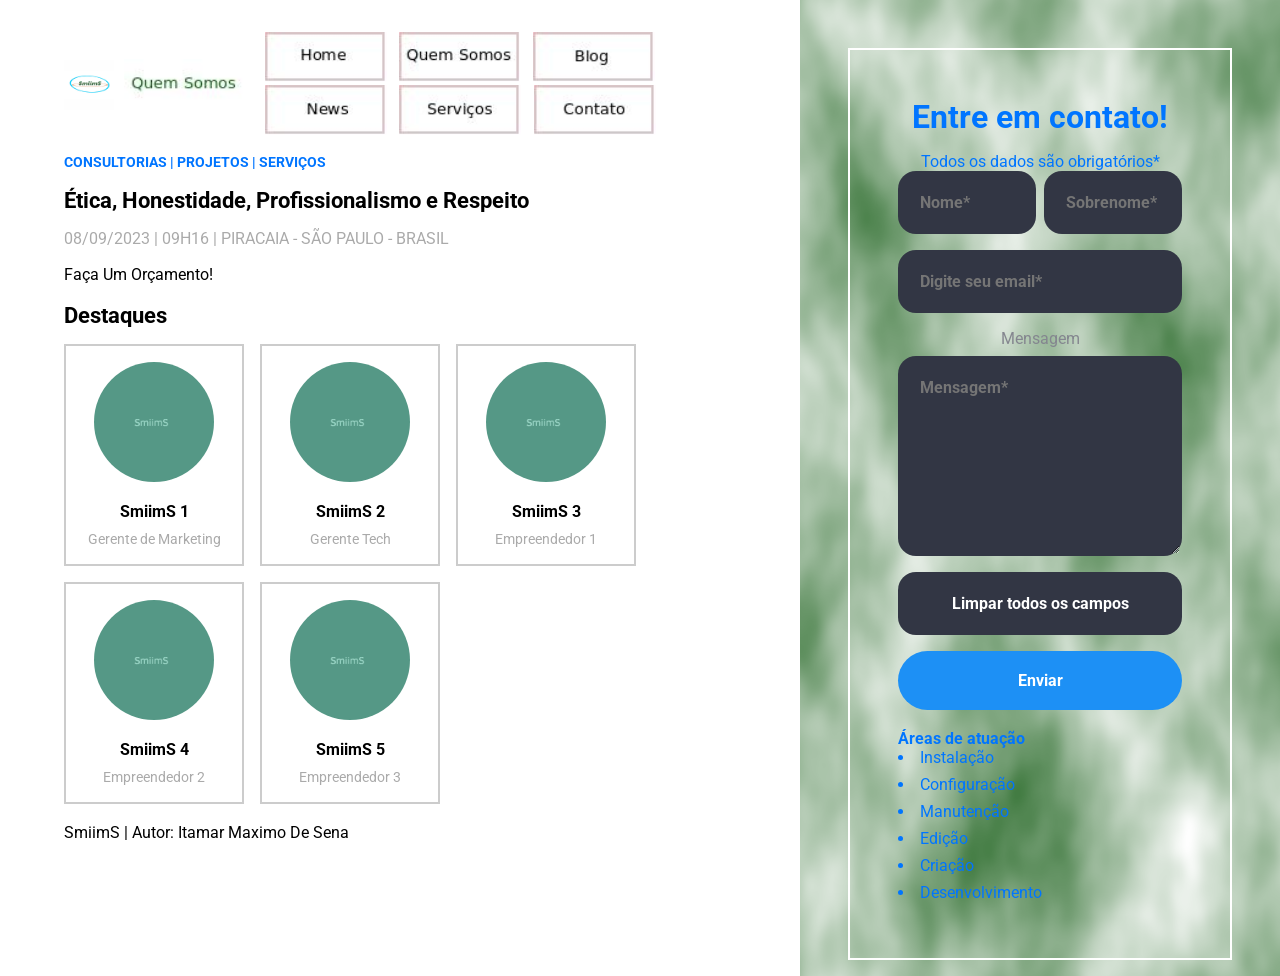
<file: quem_somos.html>
<!DOCTYPE html>
<html lang="en">
<head>
    <meta charset="UTF-8">
    <meta http-equiv="X-UA-Compatible" content="IE=edge" />
    <meta name="viewport" content="width=device-width, initial-scale=1.0">
    <title>SmiimS</title>
    <!--google fonts-->
    <link rel="preconnect" href="https://fonts.googleapis.com">
    <link rel="preconnect" href="https://fonts.gstatic.com" crossorigin>
    <link href="https://fonts.googleapis.com/css2?family=Roboto:ital,wght@0,100;0,300;0,400;0,500;0,700;0,900;1,100;1,300;1,400;1,500;1,700;1,900&display=swap" rel="stylesheet">
    <script src="javascript/app.js" defer></script>
   

    <!--Chamando o css-->
    <link rel="stylesheet" href="css/styles.css">
</head>
<body>
    <div id="about-container">
        <div id="brand">
            <img src="./img/logo.jpg" alt="SmiimS">
            <div><img src="img/quem-somos.jpeg" alt=""></div>
            <div id="menu_pgs">
                
                <nav id="nav_menu">
                    <a id="padding" href="index.html"><img src="img/img_home.jpeg"/></a>
                    <a id="padding" href="quem_somos.html"><img src="img/img_quem_somos.jpeg"/></a>
                    <a id="padding" href="blog.html"><img src="img/img_blog.jpeg"/></a>
                    <a id="padding" href="news.html"><img src="img/img_news.jpeg"/></a>
                    <a id="padding" href="servicos.html"><img src="img/img_servicos.jpeg"/></a>
                    <a id="padding" href="contato.html"><img src="img/img_contato.jpeg"/></a>
                </nav>
                
            </div>
        </div>
        <p id="exclusive">Consultorias | Projetos | Serviços</p>
        <h2>Ética, Honestidade,  Profissionalismo e Respeito</h2>
        <p id="date"> 08/09/2023 | 09h16 | Piracaia - São Paulo - Brasil</p>
        <p id="description">Faça Um Orçamento!</p>
        <h4>Destaques</h4>
        <div id="users-container">
            <div class="user-card">
                <img src="img/user_1.jpg" alt="SmiimS 1">
                <p class="user-name">SmiimS 1</p>
                <p class="user-role">Gerente de Marketing</p>
            </div>
            <div class="user-card">
                <img src="img/user_2.jpg" alt="SmiimS 2">
                <p class="user-name">SmiimS 2</p>
                <p class="user-role">Gerente  Tech</p>
            </div>
            <div class="user-card">
                <img src="img/user_3.jpg" alt="SmiimS 3">
                <p class="user-name">SmiimS 3</p>
                <p class="user-role">Empreendedor 1</p>
            </div>
            <div class="user-card">
                <img src="img/user_3.jpg" alt="SmiimS 4">
                <p class="user-name">SmiimS 4</p>
                <p class="user-role">Empreendedor 2</p>
            </div>
            <div class="user-card">
                <img src="img/user_3.jpg" alt="SmiimS 5">
                <p class="user-name">SmiimS 5</p>
                <p class="user-role">Empreendedor 3</p>
            </div>
            
        </div>
        <div>
          <br>
          <footer><p>SmiimS | Autor: Itamar Maximo De Sena</p></footer> 
          <br>
          </div> 
    </div>
    
      
    
    <div id="form-container">
        <div id="form-inner">
            <h3>Entre em contato!</h3>
            <p>Todos os dados são obrigatórios*</p>
            <form action="https://formsubmit.co/ajax/smiims@smiims.com.br"
            method="POST" data-form >
                <div id="name-container">
                    <input type="text" name="nome" id="nome" placeholder="Nome*" required/>
                    <input type="text" name="lastname" id="lastname" placeholder="Sobrenome*" required/>
                </div>
                <input type="email" name="email" id="email" placeholder="Digite seu email*" required/>
                <label for="mensagem">Mensagem</label>
                <textarea name="mensagem" id="mensagem" placeholder="Mensagem*" required></textarea>
                <input type="reset" name="limpar" value="Limpar todos os campos">
                <button type="submit" data-button>Enviar</button>
                
            </form>
            <br>
            <div id="benefits">
                <h4>Áreas de atuação</h4>
                <ul>
                    <li>Instalação</li>
                    <li>Configuração</li>
                    <li>Manutenção</li>
                    <li>Edição</li>
                    <li>Criação</li>
                    <li>Desenvolvimento</li>
                </ul>


            </div>



        </div>

    </div> 
</body>
</html>
</file>
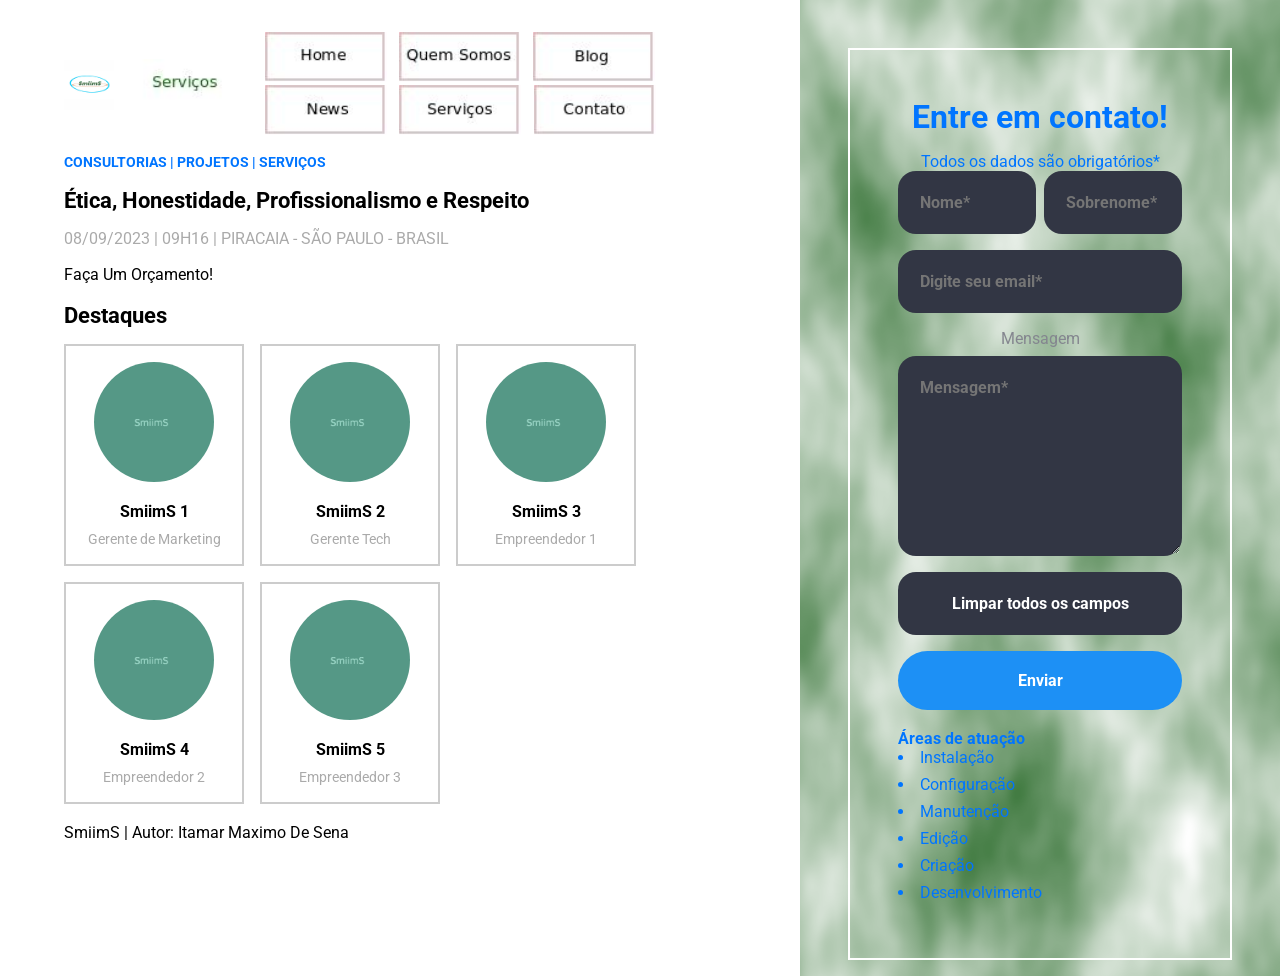
<file: servicos.html>
<!DOCTYPE html>
<html lang="en">
<head>
    <meta charset="UTF-8">
    <meta http-equiv="X-UA-Compatible" content="IE=edge" />
    <meta name="viewport" content="width=device-width, initial-scale=1.0">
    <title>SmiimS</title>
    <!--google fonts-->
    <link rel="preconnect" href="https://fonts.googleapis.com">
    <link rel="preconnect" href="https://fonts.gstatic.com" crossorigin>
    <link href="https://fonts.googleapis.com/css2?family=Roboto:ital,wght@0,100;0,300;0,400;0,500;0,700;0,900;1,100;1,300;1,400;1,500;1,700;1,900&display=swap" rel="stylesheet">
    <script src="javascript/app.js" defer></script>
   

    <!--Chamando o css-->
    <link rel="stylesheet" href="css/styles.css">
</head>
<body>
    <div id="about-container">
        <div id="brand">
            <img src="./img/logo.jpg" alt="SmiimS">
            <div><img src="img/servicos.jpeg" alt=""></div>
            <div id="menu_pgs">
                
                <nav id="nav_menu">
                    <a id="padding" href="index.html"><img src="img/img_home.jpeg"/></a>
                    <a id="padding" href="quem_somos.html"><img src="img/img_quem_somos.jpeg"/></a>
                    <a id="padding" href="blog.html"><img src="img/img_blog.jpeg"/></a>
                    <a id="padding" href="news.html"><img src="img/img_news.jpeg"/></a>
                    <a id="padding" href="servicos.html"><img src="img/img_servicos.jpeg"/></a>
                    <a id="padding" href="contato.html"><img src="img/img_contato.jpeg"/></a>
                </nav>
                
            </div>
        </div>
        <p id="exclusive">Consultorias | Projetos | Serviços</p>
        <h2>Ética, Honestidade,  Profissionalismo e Respeito</h2>
        <p id="date"> 08/09/2023 | 09h16 | Piracaia - São Paulo - Brasil</p>
        <p id="description">Faça Um Orçamento!</p>
        <h4>Destaques</h4>
        <div id="users-container">
            <div class="user-card">
                <img src="img/user_1.jpg" alt="SmiimS 1">
                <p class="user-name">SmiimS 1</p>
                <p class="user-role">Gerente de Marketing</p>
            </div>
            <div class="user-card">
                <img src="img/user_2.jpg" alt="SmiimS 2">
                <p class="user-name">SmiimS 2</p>
                <p class="user-role">Gerente  Tech</p>
            </div>
            <div class="user-card">
                <img src="img/user_3.jpg" alt="SmiimS 3">
                <p class="user-name">SmiimS 3</p>
                <p class="user-role">Empreendedor 1</p>
            </div>
            <div class="user-card">
                <img src="img/user_3.jpg" alt="SmiimS 4">
                <p class="user-name">SmiimS 4</p>
                <p class="user-role">Empreendedor 2</p>
            </div>
            <div class="user-card">
                <img src="img/user_3.jpg" alt="SmiimS 5">
                <p class="user-name">SmiimS 5</p>
                <p class="user-role">Empreendedor 3</p>
            </div>
            
        </div>
        <div>
            <br>
            <footer><p>SmiimS | Autor: Itamar Maximo De Sena</p></footer> 
            <br>
            </div> 
    </div>
    
      
    
    <div id="form-container">
        <div id="form-inner">
            <h3>Entre em contato!</h3>
            <p>Todos os dados são obrigatórios*</p>
            <form action="https://formsubmit.co/ajax/smiims@smiims.com.br"
            method="POST" data-form >
                <div id="name-container">
                    <input type="text" name="nome" id="nome" placeholder="Nome*" required/>
                    <input type="text" name="lastname" id="lastname" placeholder="Sobrenome*" required/>
                </div>
                <input type="email" name="email" id="email" placeholder="Digite seu email*" required/>
                <label for="mensagem">Mensagem</label>
                <textarea name="mensagem" id="mensagem" placeholder="Mensagem*" required></textarea>
                <input type="reset" name="limpar" value="Limpar todos os campos">
                <button type="submit" data-button>Enviar</button>
                
            </form>
            <br>
            <div id="benefits">
                <h4>Áreas de atuação</h4>
                <ul>
                    <li>Instalação</li>
                    <li>Configuração</li>
                    <li>Manutenção</li>
                    <li>Edição</li>
                    <li>Criação</li>
                    <li>Desenvolvimento</li>
                </ul>


            </div>



        </div>

    </div> 
</body>
</html>
</file>
<file: css/styles.css>
/*All*/
* {
    margin: 0;
    padding: 0;
    box-sizing: border-box;
    font-family: "Roboto";  
}

body {
    display: flex;
    flex-wrap: wrap;
}

/*Event*/
#about-container {
    flex: 1.4;
    padding: 2em 4rem;
}

#brand {
    display: flex;
    align-items: center;
    font-size: 0.8rem;
    margin-bottom: 1rem;
}

#brand img {
    height: 50px;
    margin-right: 0.6rem;
}

#nav_menu {
    margin-left: 0.6rem;
}

#exclusive {
    text-transform: uppercase;
    color: #0075ff;
    font-weight: bold;
    font-size: 0.9rem;
    margin-bottom: 1rem;
}

#about-container h2 {
    font-size: 1.4rem;
    max-width: 500px;
    margin-bottom: 1rem;

}

#nav_menu {
    max-width: 830px;
}

#date {
    text-transform: uppercase;
    color: #aaa;
    margin-bottom: 1rem;
}

#description {
    max-width: 500px;
    margin-bottom: 1rem;
    line-height: 1.4rem;

}

#about-container h4 {
    font-size: 1.4rem;
    margin-bottom: 1rem;

}

#users-container {
    display: flex;
    flex-wrap: wrap;
    gap: 1rem;

}

.user-card {
    border: 2px solid #ccc;
    padding: 1rem;
    width: 180px;
    text-align: center;

}

.user-card img {
    width: 120px;
    border-radius: 50%;
    margin-bottom: 1rem;
}

.user-card .user-name {
    font-weight: bold;
    margin-bottom: 0.6rem;

}

.user-card .user-role {
    color: #aaa;
    font-size: 0.9rem;

}


/*Form*/
#form-container {
    flex: 1;
    background-image: url("../img/pattern.png");
    background-size: cover;
    color: #0075ff;
}

#form-inner {
    margin: 3rem;
    padding: 3rem;
    border: 2px solid #fff;
    text-align: center;
    display: flex;
    flex-direction: column;
    align-items: center;
}

#form-inner h3 {
    font-size: 2rem;
    margin-bottom: 1rem;
}

#form-inner {
    margin-bottom: 1rem;
}

#register-form {
    display: flex;
    flex-direction: column;
    gap: 0.5rem;
    margin-bottom: 2rem;
}

#name-container {
    display: flex;
    gap: 0.5rem;

}

#register-form input {
    padding: 0.8rem 0.6rem;
    border: none;
    border-radius: 3px;

}

#email {
    min-width: 100%;

}

#register-form input[type="submit"] {
    background-color: transparent;
    color: #0075ff;
    border: 2px solid #0075ff;
    font-size: 1.1rem;
    font-weight: bold;
    cursor: pointer;
    transition: 0.4s;

}

#register-form input[type="submit"]:hover {
    background-color: #0075ff;
    color: #fff;
}

#benefits {
    text-align: left;
    align-self: start;

}

benefits h4 {
    font-size: 1.4rem;
    margin-bottom: 1rem;

}

#benefits ul {
    list-style-position:inside;
}

#benefits li {
    margin-bottom: 0.5rem;
}

/*responsive*/
@media(max-width: 450px) {
   body {
    flex: column;
    padding: 2rem;
    padding-bottom: 0;
   }
   #about-container h2 {
    font-size: 3rem;
   }

   #exclusive, #date {
    font-size: 1.4rem;
   }

   #description {
    font-size: 1.6rem;
    line-height: 2.2rem;
   }

   #users-container {
    flex-direction: column;
   }

   .user-card {
    width: 100%;
    padding: 2rem;
   }

   .user-card img {
    width: 180px;
   }

   .user-card .user-name {
    font-size: 1.6rem;
   }

   .user-card .user-role {
    font-size: 1.4rem;
   }

   #form-inner {
    padding: 2rem;
    margin: 2rem;
   }
   
   #register-form, #name-container {
    gap: 1rem;
   }



}

label,
input,
textarea,
button {
  display: block;
}

input,
textarea,
button {
  width: 100%;
  font: inherit;
  padding: 1.25rem;
  font-weight: 700;
}

input,
textarea {
  margin-bottom: 1rem;
  color: white;
  background: #323644;
  border: 0.125rem solid transparent;
  border-radius: 1.125rem;
  transition: border-color 0.3s, box-shadow 0.3s;
}

input:hover,
input:focus,
textarea:hover,
textarea:focus {
  outline: none;
  border-color: #1d90f5;
  box-shadow: 0 0 0 0.3125rem #26344a;
}

label {
  margin-bottom: 0.5rem;
  color: #84868f;
}

textarea {
  min-height: 12.5rem;
  resize: vertical;
}

button {
  border: none;
  border-radius: 99px;
  color: white;
  background: #1d90f5;
  cursor: pointer;
  transition: 0.3s;
}

button:hover,
button:focus {
  outline: none;
  background: #1c70d3;
}

button:disabled {
  cursor: not-allowed;
  background: #555b69;
}

.success,
.error {
  text-align: center;
}

.success {
  color: greenyellow;
}

.error {
  color: tomato;
}
</file>
